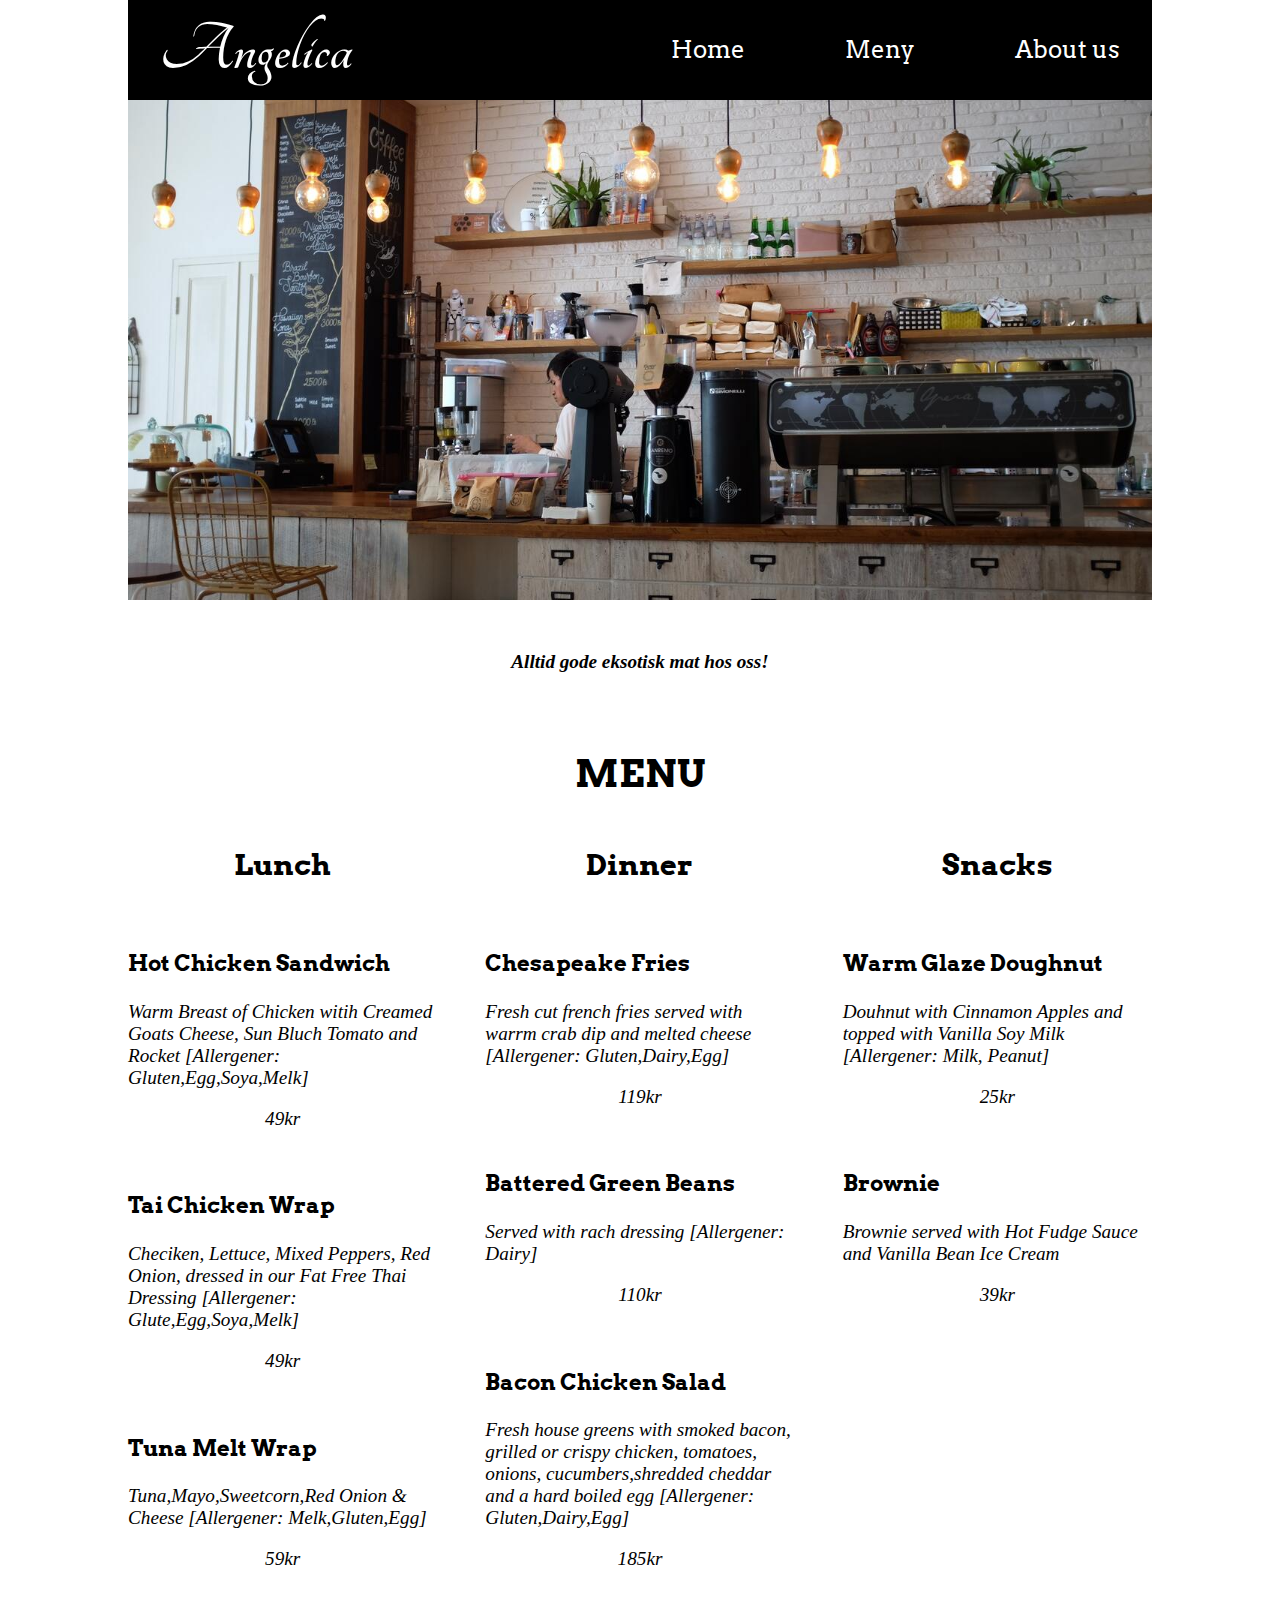
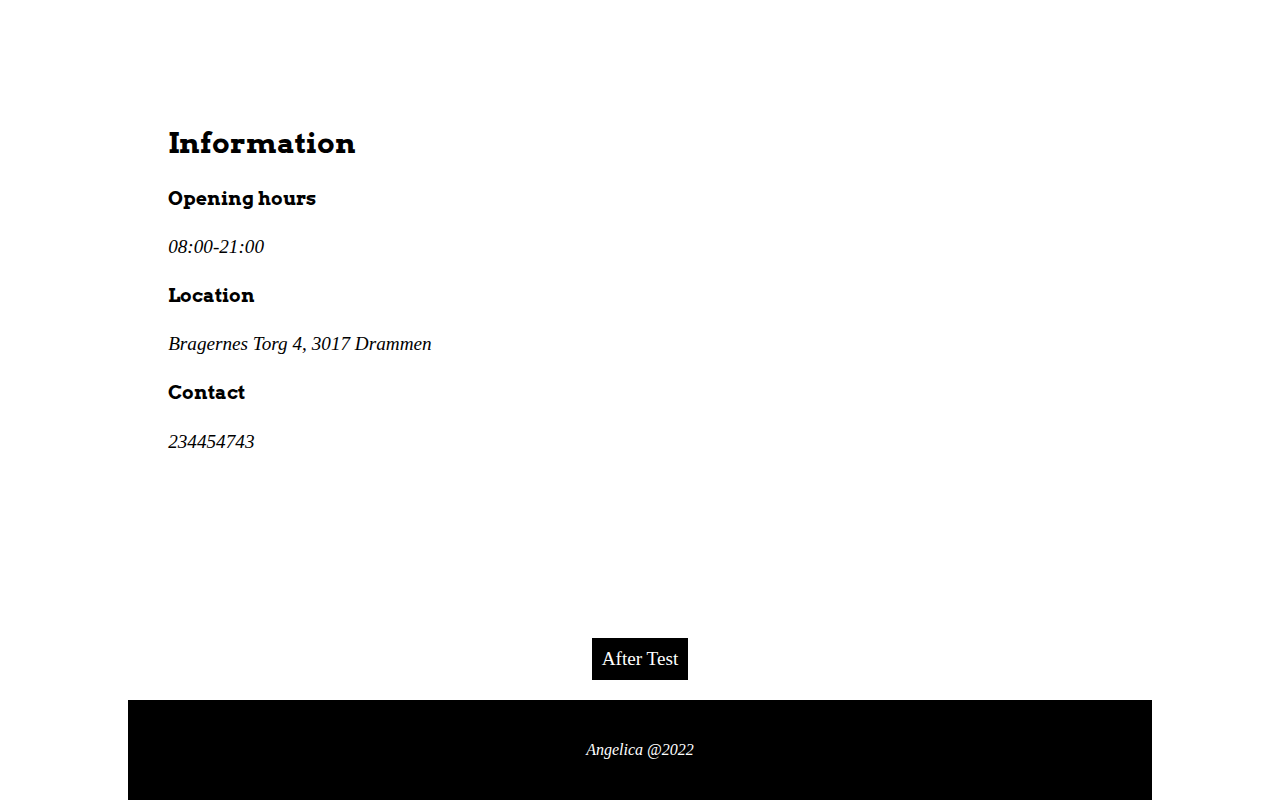
<file: index.html>
<!DOCTYPE html>
<html lang="en">

<head>
    <meta charset="UTF-8">
    <meta http-equiv="X-UA-Compatible" content="IE=edge">
    <meta name="viewport" content="width=device-width, initial-scale=1.0">
    <title>Cafe</title>
    <link rel="stylesheet" href="Css/nav.css">
    <link rel="stylesheet" href="Css/index.css">
    <link rel="stylesheet" href="https://fonts.googleapis.com/css?family=Tangerine">
    <link rel="preconnect" href="https://fonts.googleapis.com">
    <link rel="preconnect" href="https://fonts.gstatic.com" crossorigin>
    <link href="https://fonts.googleapis.com/css2?family=Arvo&display=swap" rel="stylesheet">


</head>

<body>
    <div class="grid-container">
        <div class="header">
            <h1 id="logo">Angelica</h1>
            <nav>
                <ul>
                    <li>
                        <a href="#">Home</a>
                        <a href="#menu">Meny</a>
                        <a href="#">About us</a>
                    </li>
                </ul>
            </nav>
        </div>
        <div class="body">
            <div class="body-section-1"></div>
            <div class="body-section-2">
                <p><b>Alltid gode eksotisk mat hos oss!</b></p>
            </div>
            <div class="body-section-3">
                <h1>MENU</h1>
                <div id="menu" class="courses">
                    <div class="courses-item">
                        <h2>Lunch</h2>
                        <div class="course-item-item">
                            <h3>Hot Chicken Sandwich</h3>
                            <p>Warm Breast of Chicken witih Creamed Goats Cheese, Sun Bluch Tomato and Rocket
                                [Allergener: Gluten,Egg,Soya,Melk]</p>
                            <p class="price">49kr</p>
                        </div>
                        <div class="course-item-item">
                            <h3>Tai Chicken Wrap</h3>
                            <p>Checiken, Lettuce, Mixed Peppers, Red Onion, dressed in our Fat Free Thai Dressing
                                [Allergener: Glute,Egg,Soya,Melk]</p>
                            <p class="price">49kr</p>
                        </div>
                        <div class="course-item-item">
                            <h3>Tuna Melt Wrap</h3>
                            <p>Tuna,Mayo,Sweetcorn,Red Onion & Cheese [Allergener: Melk,Gluten,Egg]</p>
                            <p class="price">59kr</p>
                        </div>
                    </div>
                    <div class="courses-item">
                        <h2>Dinner</h2>
                        <div class="course-item-item">
                            <h3>Chesapeake Fries</h3>
                            <p>Fresh cut french fries served with warrm crab dip and melted cheese [Allergener:
                                Gluten,Dairy,Egg]</p>
                            <p class="price">119kr</p>
                        </div>
                        <div class="course-item-item">
                            <h3>Battered Green Beans</h3>
                            <p>Served with rach dressing [Allergener: Dairy]</p>
                            <p class="price">110kr</p>
                        </div>
                        <div class="course-item-item">
                            <h3>Bacon Chicken Salad</h3>
                            <p>Fresh house greens with smoked bacon, grilled or crispy chicken, tomatoes, onions,
                                cucumbers,shredded cheddar and a hard boiled egg [Allergener: Gluten,Dairy,Egg]</p>
                            <p class="price">185kr</p>
                        </div>
                    </div>
                    <div class="courses-item">
                        <h2>Snacks</h2>
                        <div class="course-item-item">
                            <h3>Warm Glaze Doughnut</h3>
                            <p>Douhnut with Cinnamon Apples and topped with Vanilla Soy Milk [Allergener: Milk, Peanut]
                            </p>
                            <p class="price">25kr</p>
                        </div>
                        <div class="course-item-item">
                            <h3>Brownie</h3>
                            <p>Brownie served with Hot Fudge Sauce and Vanilla Bean Ice Cream</p>
                            <p class="price">39kr</p>
                        </div>
                    </div>
                </div>
            </div>
            <div class="body-section-4">
                <div class="information">
                    <h2>Information</h2>
                    <h4>Opening hours</h4>
                    <p>08:00-21:00</p>
                    <h4>Location</h4>
                    <p>Bragernes Torg 4, 3017 Drammen</p>
                    <h4>Contact</h4>
                    <p>234454743</p>
                </div>
                <div><iframe
                        src="https://www.google.com/maps/embed?pb=!1m18!1m12!1m3!1d3998.6964323518023!2d10.722264169775388!3d59.92636390000001!2m3!1f0!2f0!3f0!3m2!1i1024!2i768!4f13.1!3m3!1m2!1s0x46416e77eb3e3a71%3A0x20ac4f3201b4c505!2sCafe%20Nero!5e0!3m2!1sno!2sno!4v1662836518655!5m2!1sno!2sno"
                        width="600" height="400" style="border:0;" allowfullscreen="" loading="lazy"
                        referrerpolicy="no-referrer-when-downgrade"></iframe></div>
            </div>
            <div id="body-after-test">
                <a id="after-test" href="indexAfterTest.html">After Test</a>
            </div>


        </div>
        <div class="footer">
            <p>Angelica @2022</p>
        </div>
    </div>
</body>

</html>
</file>
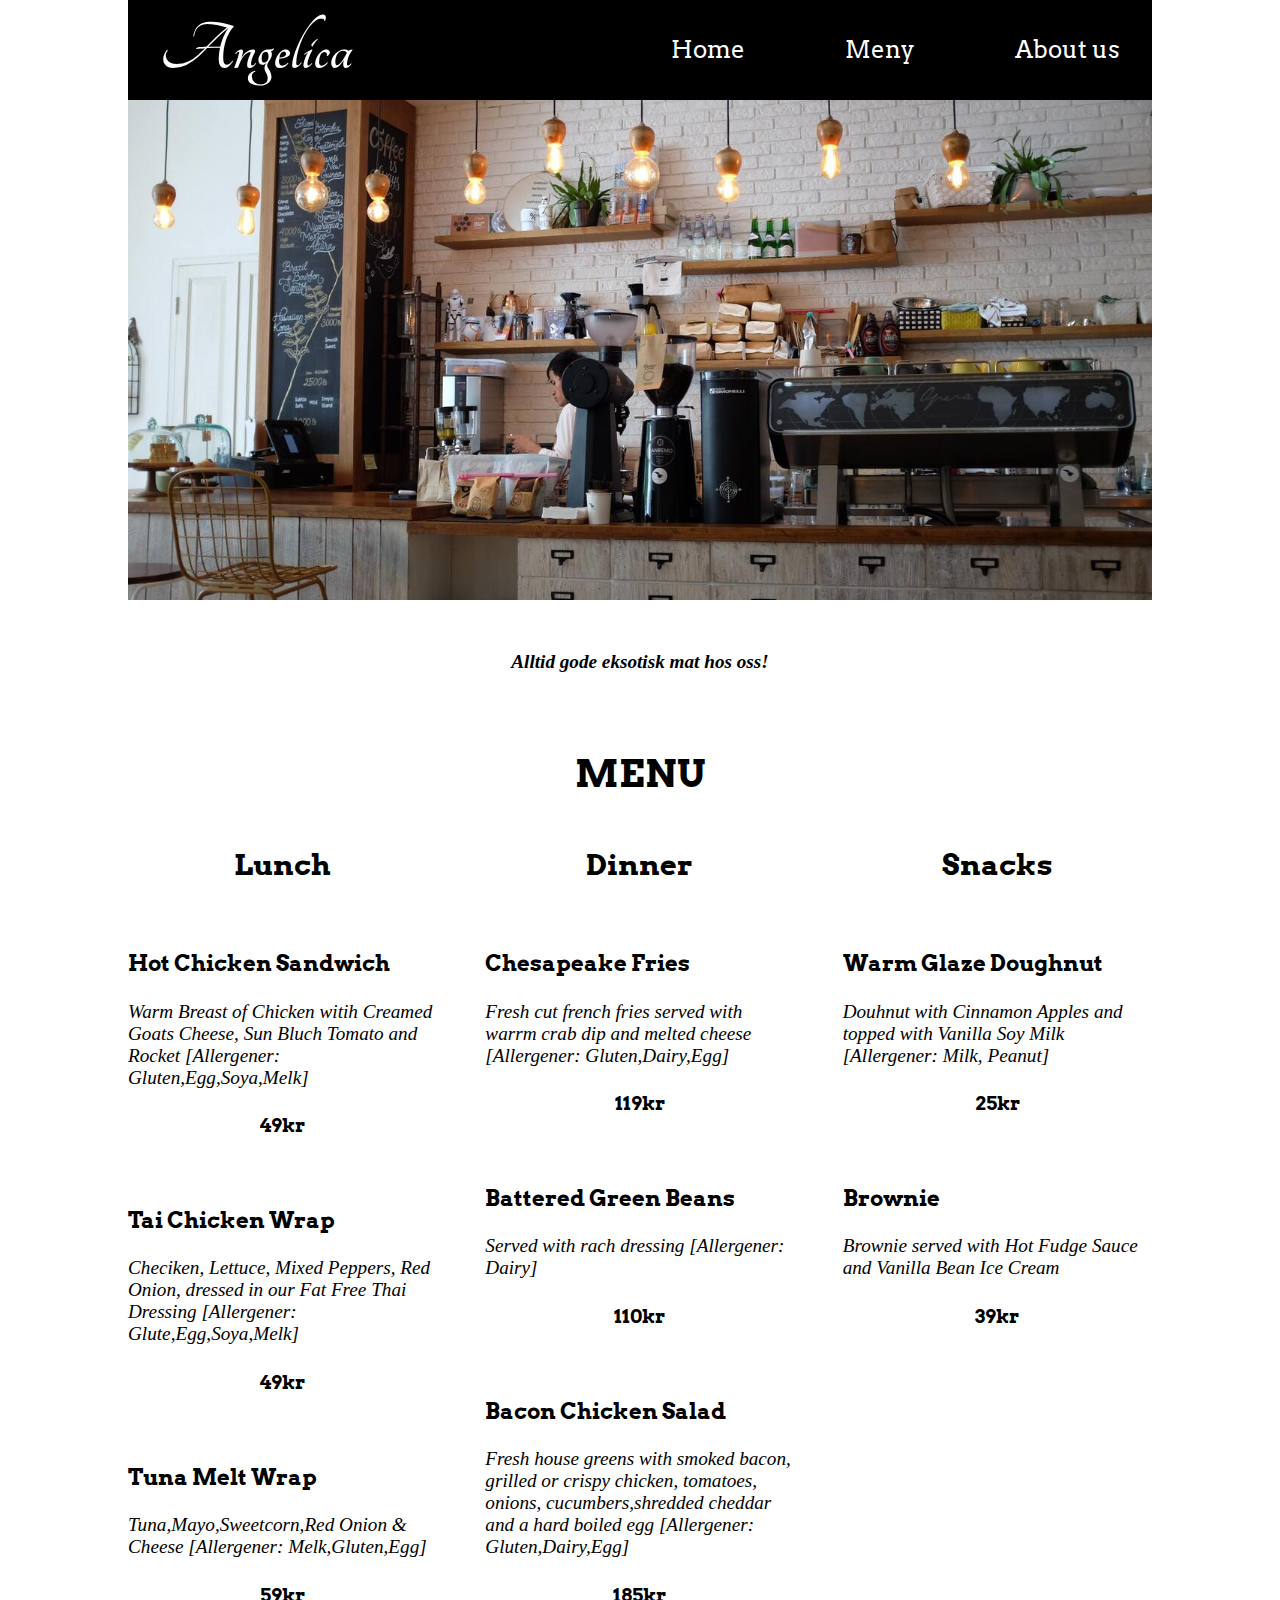
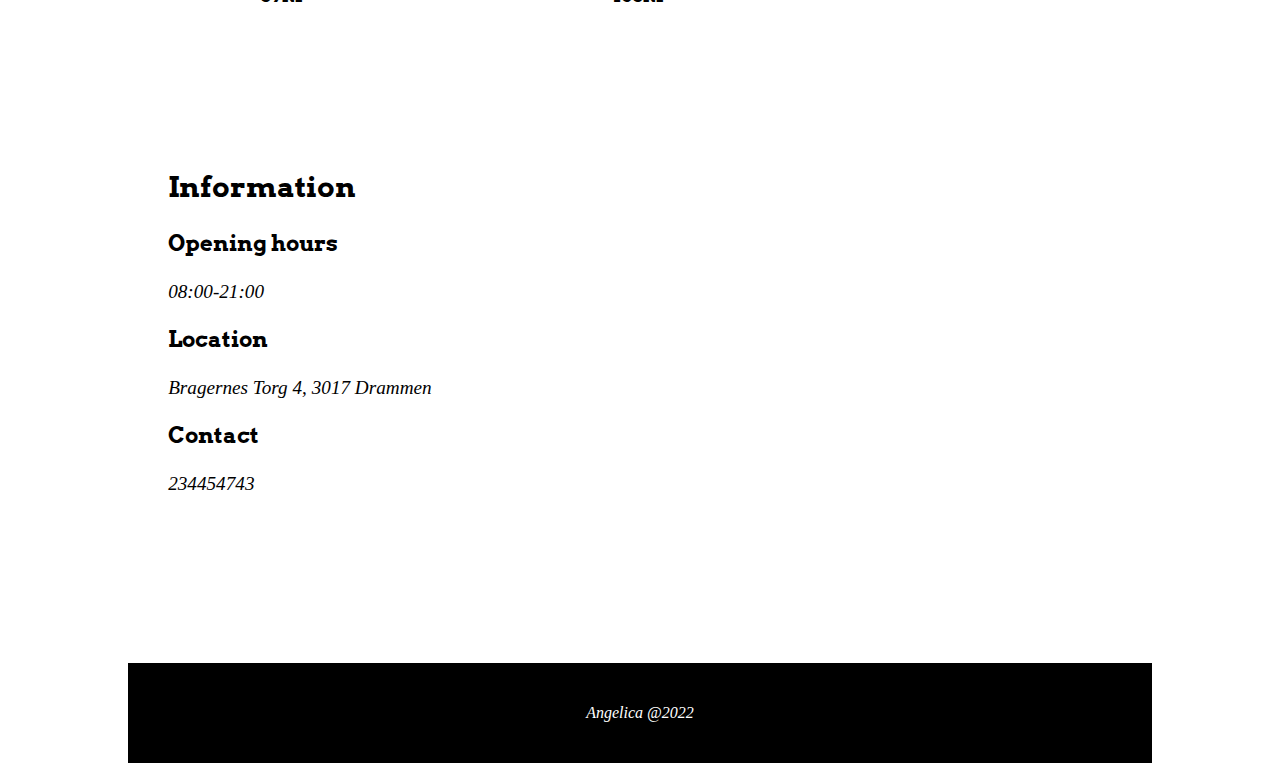
<file: indexAfterTest.html>
<!DOCTYPE html>
<html lang="en">

<head>
    <meta charset="UTF-8">
    <meta http-equiv="X-UA-Compatible" content="IE=edge">
    <meta name="viewport" content="width=device-width, initial-scale=1.0">
    <title>Cafe</title>
    <link rel="stylesheet" href="Css/nav.css">
    <link rel="stylesheet" href="Css/index.css">
    <link rel="stylesheet" href="https://fonts.googleapis.com/css?family=Tangerine">
    <link rel="preconnect" href="https://fonts.googleapis.com">
    <link rel="preconnect" href="https://fonts.gstatic.com" crossorigin>
    <link href="https://fonts.googleapis.com/css2?family=Arvo&display=swap" rel="stylesheet">


</head>

<body>
    <div class="grid-container">
        <div class="header">
            <h1 id="logo">Angelica</h1>
            <nav>
                <ul>
                    <li>
                        <a href="index.html">Home</a>
                        <a href="#menu">Meny</a>
                        <a href="#">About us</a>
                    </li>
                </ul>
            </nav>
        </div>
        <div class="body">
            <div class="body-section-1"></div>
            <div class="body-section-2">
                <p><b>Alltid gode eksotisk mat hos oss!</b></p>
            </div>
            <div class="body-section-3">
                <h1>MENU</h1>
                <div id="menu" class="courses">
                    <div class="courses-item">
                        <h2>Lunch</h2>
                        <div class="course-item-item">
                            <h3>Hot Chicken Sandwich</h3>
                            <p>Warm Breast of Chicken witih Creamed Goats Cheese, Sun Bluch Tomato and Rocket [Allergener: Gluten,Egg,Soya,Melk]</p>
                            <h4 class="price">49kr</h4>
                        </div>
                        <div class="course-item-item">
                            <h3>Tai Chicken Wrap</h3>
                            <p>Checiken, Lettuce, Mixed Peppers, Red Onion, dressed in our Fat Free Thai Dressing [Allergener: Glute,Egg,Soya,Melk]</p>
                            <h4 class="price">49kr</h4>
                        </div>
                        <div class="course-item-item">
                            <h3>Tuna Melt Wrap</h3>
                            <p>Tuna,Mayo,Sweetcorn,Red Onion & Cheese [Allergener: Melk,Gluten,Egg]</p>
                            <h4 class="price">59kr</h4>
                        </div>
                    </div>
                    <div class="courses-item">
                        <h2>Dinner</h2>
                        <div class="course-item-item">
                            <h3>Chesapeake Fries</h3>
                            <p>Fresh cut french fries served with warrm crab dip and melted cheese [Allergener: Gluten,Dairy,Egg]</p>
                            <h4 class="price">119kr</h4>
                        </div>
                        <div class="course-item-item">
                            <h3>Battered Green Beans</h3>
                            <p>Served with rach dressing [Allergener: Dairy]</p>
                            <h4 class="price">110kr</h4>
                        </div>
                        <div class="course-item-item">
                            <h3>Bacon Chicken Salad</h3>
                            <p>Fresh house greens with smoked bacon, grilled or crispy chicken, tomatoes, onions, cucumbers,shredded cheddar and a hard boiled egg [Allergener: Gluten,Dairy,Egg]</p>
                            <h4 class="price">185kr</h4>
                        </div>
                    </div>
                    <div class="courses-item">
                        <h2>Snacks</h2>
                        <div class="course-item-item">
                            <h3>Warm Glaze Doughnut</h3>
                            <p>Douhnut with Cinnamon Apples and topped with Vanilla Soy Milk [Allergener: Milk, Peanut]</p>
                            <h4 class="price">25kr</h4>
                        </div>
                        <div class="course-item-item">
                            <h3>Brownie</h3>
                            <p>Brownie served with Hot Fudge Sauce and Vanilla Bean Ice Cream</p>
                            <h4 class="price">39kr</h4>
                        </div>
                    </div>
                </div>
            </div>
            <div class="body-section-4">
                <div class="information">
                    <h2>Information</h2>
                    <h3>Opening hours</h3>
                    <p>08:00-21:00</p>
                    <h3>Location</h3>
                    <p>Bragernes Torg 4, 3017 Drammen</p>
                    <h3>Contact</h3>
                    <p>234454743</p>
                </div>
                <div><iframe
                        src="https://www.google.com/maps/embed?pb=!1m18!1m12!1m3!1d3998.6964323518023!2d10.722264169775388!3d59.92636390000001!2m3!1f0!2f0!3f0!3m2!1i1024!2i768!4f13.1!3m3!1m2!1s0x46416e77eb3e3a71%3A0x20ac4f3201b4c505!2sCafe%20Nero!5e0!3m2!1sno!2sno!4v1662836518655!5m2!1sno!2sno"
                        width="600" height="400" style="border:0;" allowfullscreen="" loading="lazy"
                        referrerpolicy="no-referrer-when-downgrade"></iframe></div>
            </div>
        </div>
        <div class="footer">
            <p>Angelica @2022</p>
        </div>
    </div>
</body>

</html>
</file>
<file: Css/nav.css>
.header > h1{
    margin: 0;
}
.header{
    padding: 0 2rem;
}
nav{
    display: flex;
    align-items: center;
    font-size: 1.5rem;
    
}
ul{
    margin: 0;
    padding: 0;
}
li{
    list-style: none;
    display: flex;
    gap: 100px;
}
nav a{
    text-decoration: none;
    color: white;
    font-family: 'Arvo', serif;
}
 
nav a:hover{
    color: #F6E0B3;
}
#logo{
    margin: auto 0;
    font-size: 4.5rem;
    font-family: 'Tangerine', serif;
}
</file>
<file: Css/index.css>
html {
	scroll-behavior: smooth;
}
body{
    margin: 0;
    padding: 0 10%;
}

p{
    font-style: italic;
}
h1,h2,h3,h4{
    font-family: 'Arvo', serif;       
}

.grid-container{
    display: grid;
    grid-template-columns: repeat(3,1fr);
    grid-template-rows: 100px auto 100px;
 
}


.header{
    grid-column: 1/-1;
    display: flex;
    background-color: black;
    color: white;
    justify-content: space-between;
}   
 

.body{
    grid-column: 1/-1;
    font-size: 1.2rem;
}

.body-section-1{
    padding: 250px 0;
    background-color: aquamarine;
    background-image: url("../Image/image1.jpg");
    background-size: cover; 
    background-position:center ;
}

.body-section-2{
    padding: 2rem 0;
    display: flex;
    justify-content: center;
  
}
 
.body-section-3{
    display: flex;
    flex-direction: column;
}
.body-section-3 > h1,.price{
    text-align: center;
}

.body-section-3 h2{
    text-align: center;
}
.body-section-4{
    display: flex;
    justify-content: space-around;
    padding: 7rem 0;
}

.courses{
    display: flex;
    gap: 0 3rem;
    justify-content: space-evenly;
}
.courses-item{
    display: flex;
    flex-direction: column;
    gap: 20px 0;
    width: 350px;
}


.footer{
    grid-column: 1/-1;
    background-color: black;
    color: white;
    display: flex;
    align-items: center;
    justify-content: center;
}

 
 
#body-after-test{
    padding: 20px;
}

#after-test{
    color: white;
    background-color: black;
    text-decoration: none;
    padding: 10px;
    display: block;
    margin: 0 auto;
    width: fit-content;
}
</file>
